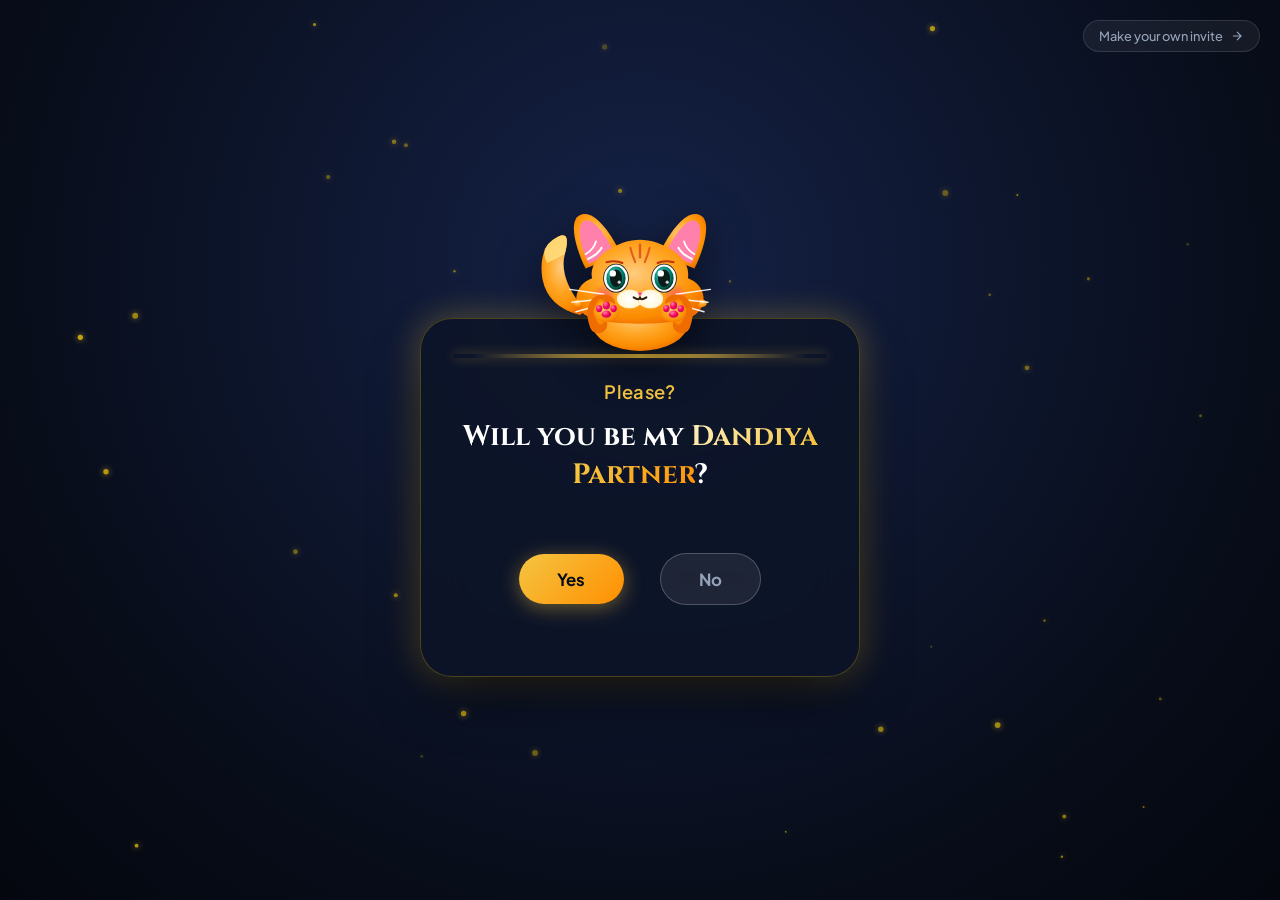
<file: index.html>
<!DOCTYPE html>
<html lang="en">
<head>
  <meta charset="UTF-8">
  <meta name="viewport" content="width=device-width, initial-scale=1.0">
  <title>Will You Be My Dandiya Partner?</title>
  <link rel="icon" type="image/svg+xml" href="favicon.svg">
  <link rel="apple-touch-icon" href="favicon.svg">
  <link rel="preconnect" href="https://fonts.googleapis.com">
  <link rel="preconnect" href="https://fonts.gstatic.com" crossorigin>
  <link href="https://fonts.googleapis.com/css2?family=Cinzel:wght@600;700&family=Plus+Jakarta+Sans:wght@400;500;600;700&display=swap" rel="stylesheet">
  <link rel="stylesheet" href="styles.css">
</head>
<body>
  <!-- Ambient Night Glow Canvas -->
  <canvas id="ambient-canvas"></canvas>

  <!-- Top Link to Create Invite -->
  <header class="top-nav">
    <a href="create.html" class="nav-create-link">
      <span>Make your own invite</span>
      <svg width="14" height="14" viewBox="0 0 24 24" fill="none" stroke="currentColor" stroke-width="2">
        <path d="M5 12h14M12 5l7 7-7 7"/>
      </svg>
    </a>
  </header>

  <main class="card-container">
    <div class="box-wrapper" id="box-wrapper">
      
      <!-- Hanging Cat on the Box Rim -->
      <div class="hanging-cat-wrapper" id="hanging-cat-wrapper">
        <svg class="cat-svg" viewBox="0 0 280 200" id="cat-svg" aria-label="Cute Cat Hanging on Box">
          <defs>
            <!-- Rich Velvet Fur Gradients -->
            <radialGradient id="catFurHead" cx="45%" cy="40%" r="65%">
              <stop offset="0%" stop-color="#ffcc80"/>
              <stop offset="45%" stop-color="#ffa726"/>
              <stop offset="80%" stop-color="#fb8c00"/>
              <stop offset="100%" stop-color="#ef6c00"/>
            </radialGradient>

            <radialGradient id="catCream" cx="50%" cy="50%" r="50%">
              <stop offset="0%" stop-color="#ffffff"/>
              <stop offset="80%" stop-color="#fff8e1"/>
              <stop offset="100%" stop-color="#ffecb3"/>
            </radialGradient>

            <radialGradient id="catIris" cx="40%" cy="35%" r="65%">
              <stop offset="0%" stop-color="#80cbc4"/>
              <stop offset="35%" stop-color="#26a69a"/>
              <stop offset="70%" stop-color="#00796b"/>
              <stop offset="95%" stop-color="#004d40"/>
              <stop offset="100%" stop-color="#00251a"/>
            </radialGradient>

            <radialGradient id="blushSoft" cx="50%" cy="50%" r="50%">
              <stop offset="0%" stop-color="rgba(255, 64, 129, 0.8)"/>
              <stop offset="60%" stop-color="rgba(255, 64, 129, 0.35)"/>
              <stop offset="100%" stop-color="rgba(255, 64, 129, 0)"/>
            </radialGradient>

            <radialGradient id="pawPadGrad" cx="35%" cy="30%" r="70%">
              <stop offset="0%" stop-color="#ff80ab"/>
              <stop offset="65%" stop-color="#f50057"/>
              <stop offset="100%" stop-color="#c51162"/>
            </radialGradient>

            <linearGradient id="tearStreamGrad" x1="0%" y1="0%" x2="0%" y2="100%">
              <stop offset="0%" stop-color="rgba(178, 235, 242, 0)"/>
              <stop offset="30%" stop-color="rgba(77, 208, 225, 0.85)"/>
              <stop offset="85%" stop-color="rgba(0, 188, 212, 0.95)"/>
              <stop offset="100%" stop-color="rgba(128, 222, 234, 1)"/>
            </linearGradient>
          </defs>

          <!-- Animated Tail Swishing Out From Behind the Box -->
          <g id="cat-tail-group" class="cat-tail-group">
            <path id="cat-tail" class="cat-tail" d="M 65 140 Q 25 130 18 95 Q 12 55 38 42 Q 54 34 46 64 Q 38 95 72 135 Z" fill="url(#catFurHead)"/>
            <path d="M 24 75 Q 12 55 38 42 Q 54 34 46 64 Z" fill="#ffe082" opacity="0.85"/>
          </g>

          <!-- Torso Back Behind Ledge -->
          <ellipse cx="140" cy="150" rx="60" ry="35" fill="url(#catFurHead)"/>

          <!-- Left Ear (Softly Rounded with Fluffy Tufts) -->
          <g id="ear-left" class="cat-ear ear-left">
            <path d="M 72 82 C 60 58, 48 18, 68 14 C 88 10, 110 50, 116 64 Z" fill="url(#catFurHead)"/>
            <path d="M 76 76 C 67 60, 58 26, 72 22 C 85 19, 103 52, 108 62 Z" fill="#ff80ab"/>
            <path d="M 72 64 Q 82 58 85 48" stroke="#ffffff" stroke-width="2.2" stroke-linecap="round" fill="none"/>
            <path d="M 75 70 Q 88 64 92 56" stroke="#ffffff" stroke-width="2.5" stroke-linecap="round" fill="none"/>
          </g>

          <!-- Right Ear (Softly Rounded with Fluffy Tufts) -->
          <g id="ear-right" class="cat-ear ear-right">
            <path d="M 208 82 C 220 58, 232 18, 212 14 C 192 10, 170 50, 164 64 Z" fill="url(#catFurHead)"/>
            <path d="M 204 76 C 213 60, 222 26, 208 22 C 195 19, 177 52, 172 62 Z" fill="#ff80ab"/>
            <path d="M 208 64 Q 198 58 195 48" stroke="#ffffff" stroke-width="2.2" stroke-linecap="round" fill="none"/>
            <path d="M 205 70 Q 192 64 188 56" stroke="#ffffff" stroke-width="2.5" stroke-linecap="round" fill="none"/>
          </g>

          <!-- Head Peeking Over the Rim -->
          <g id="cat-head-group" class="cat-head-group">
            <!-- Chubby Head Contour -->
            <path id="cat-head" d="M 80 94 C 58 102, 52 130, 75 142 C 95 154, 185 154, 205 142 C 228 130, 222 102, 200 94 C 205 66, 165 46, 140 46 C 115 46, 75 66, 80 94 Z" fill="url(#catFurHead)"/>

            <!-- Fluffy Cheek Side Tufts -->
            <path d="M 64 120 C 52 122, 55 132, 68 130 Z" fill="url(#catFurHead)"/>
            <path d="M 216 120 C 228 122, 225 132, 212 130 Z" fill="url(#catFurHead)"/>

            <!-- Tabby Stripes -->
            <path d="M 140 52 L 140 68" stroke="#d84315" stroke-width="3" stroke-linecap="round" opacity="0.75"/>
            <path d="M 128 56 C 130 66, 133 70, 134 74" stroke="#d84315" stroke-width="2.6" stroke-linecap="round" opacity="0.75" fill="none"/>
            <path d="M 152 56 C 150 66, 147 70, 146 74" stroke="#d84315" stroke-width="2.6" stroke-linecap="round" opacity="0.75" fill="none"/>

            <!-- Chubby Muzzle Lobes -->
            <ellipse cx="127" cy="120" rx="16" ry="12" fill="url(#catCream)"/>
            <ellipse cx="153" cy="120" rx="16" ry="12" fill="url(#catCream)"/>

            <!-- Blushing Cheeks -->
            <circle id="blush-left" class="cat-blush" cx="95" cy="116" r="15" fill="url(#blushSoft)"/>
            <circle id="blush-right" class="cat-blush" cx="185" cy="116" r="15" fill="url(#blushSoft)"/>

            <!-- Delicate Whiskers -->
            <g stroke="#ffffff" stroke-width="1.8" stroke-linecap="round" opacity="0.9">
              <line x1="95" y1="114" x2="52" y2="108"/>
              <line x1="94" y1="120" x2="55" y2="124"/>
              <line x1="96" y1="126" x2="60" y2="136"/>
              <line x1="185" y1="114" x2="228" y2="108"/>
              <line x1="186" y1="120" x2="225" y2="124"/>
              <line x1="184" y1="126" x2="220" y2="136"/>
            </g>

            <!-- Eyebrows -->
            <g id="cat-eyebrows" class="cat-eyebrows">
              <path id="brow-left" class="brow brow-left" d="M 98 74 Q 110 71 118 75" stroke="#bf360c" stroke-width="2.5" stroke-linecap="round" fill="none"/>
              <path id="brow-right" class="brow brow-right" d="M 182 74 Q 170 71 162 75" stroke="#bf360c" stroke-width="2.5" stroke-linecap="round" fill="none"/>
            </g>

            <!-- Luminous Eyes -->
            <g id="eyes-group" class="eyes-group">
              <!-- Normal / Peeking Eyes -->
              <g id="normal-eyes">
                <ellipse cx="110" cy="94" rx="16" ry="18" fill="#1a1a1a"/>
                <ellipse cx="110" cy="94" rx="15" ry="17" fill="#ffffff"/>
                <ellipse cx="170" cy="94" rx="16" ry="18" fill="#1a1a1a"/>
                <ellipse cx="170" cy="94" rx="15" ry="17" fill="#ffffff"/>

                <!-- Left Eye Iris -->
                <g id="iris-left-container">
                  <ellipse cx="110" cy="94" rx="12" ry="14.5" fill="url(#catIris)"/>
                  <ellipse id="pupil-left" cx="110" cy="94" rx="7.5" ry="11" fill="#0d1b18"/>
                  <circle cx="106" cy="88" r="4" fill="#ffffff"/>
                  <circle cx="114" cy="99" r="2" fill="#ffffff" opacity="0.8"/>
                </g>

                <!-- Right Eye Iris & Tracking Pupil -->
                <g id="iris-right-container">
                  <ellipse cx="170" cy="94" rx="12" ry="14.5" fill="url(#catIris)"/>
                  <g id="pupil-right-group">
                    <ellipse id="pupil-right" cx="170" cy="94" rx="7.5" ry="11" fill="#0d1b18"/>
                    <circle cx="166" cy="88" r="4" fill="#ffffff"/>
                    <circle cx="174" cy="99" r="2" fill="#ffffff" opacity="0.8"/>
                  </g>
                </g>

                <!-- Organic Eyelids -->
                <path id="eyelid-left" class="eyelid" d="M 94 94 C 94 76, 126 76, 126 94 Z" fill="#ffa726"/>
                <path id="eyelid-right" class="eyelid" d="M 154 94 C 154 76, 186 76, 186 94 Z" fill="#ffa726"/>
              </g>

              <!-- Happy Crescent Eyes -->
              <g id="happy-eyes" class="hidden">
                <path d="M 96 96 C 102 82, 118 82, 124 96" stroke="#26170d" stroke-width="4.5" stroke-linecap="round" fill="none"/>
                <path d="M 156 96 C 162 82, 178 82, 184 96" stroke="#26170d" stroke-width="4.5" stroke-linecap="round" fill="none"/>
              </g>

              <!-- Sad Teary Eyes -->
              <g id="sad-eyes" class="hidden">
                <ellipse cx="110" cy="94" rx="16" ry="18" fill="#0b1715"/>
                <ellipse cx="170" cy="94" rx="16" ry="18" fill="#0b1715"/>
                <ellipse cx="110" cy="95" rx="14" ry="16" fill="url(#catIris)" opacity="0.65"/>
                <ellipse cx="170" cy="95" rx="14" ry="16" fill="url(#catIris)" opacity="0.65"/>
                <ellipse cx="110" cy="95" rx="11" ry="13.5" fill="#080f0e"/>
                <ellipse cx="170" cy="95" rx="11" ry="13.5" fill="#080f0e"/>
                
                <circle cx="106" cy="88" r="5" fill="#ffffff"/>
                <circle cx="113" cy="98" r="3" fill="#ffffff" opacity="0.9"/>
                <circle cx="166" cy="88" r="5" fill="#ffffff"/>
                <circle cx="173" cy="98" r="3" fill="#ffffff" opacity="0.9"/>

                <path d="M 98 100 Q 110 108 122 101" stroke="rgba(128, 222, 234, 0.95)" stroke-width="3" fill="none" stroke-linecap="round"/>
                <path d="M 158 100 Q 170 108 182 101" stroke="rgba(128, 222, 234, 0.95)" stroke-width="3" fill="none" stroke-linecap="round"/>

                <!-- Streaming Tears Falling Down the Cheek -->
                <g class="tear-cascade-left">
                  <path class="tear-stream stream-left" d="M 108 106 C 107 119, 104 132, 103 146" stroke="url(#tearStreamGrad)" stroke-width="3.5" fill="none" stroke-linecap="round"/>
                  <circle class="tear-drop drop-left" cx="103" cy="146" r="3.5" fill="#80deea"/>
                </g>
                <g class="tear-cascade-right">
                  <path class="tear-stream stream-right" d="M 172 106 C 173 119, 176 132, 177 146" stroke="url(#tearStreamGrad)" stroke-width="3.5" fill="none" stroke-linecap="round"/>
                  <circle class="tear-drop drop-right" cx="177" cy="146" r="3.5" fill="#80deea"/>
                </g>
              </g>
            </g>

            <!-- Cute Button Nose -->
            <polygon points="137,112 143,112 140,117" fill="#ff4081"/>

            <!-- Mouth -->
            <g id="cat-mouth-group">
              <path id="mouth-normal" d="M 132 118 Q 140 123 140 117 Q 140 123 148 118" stroke="#2e1c0c" stroke-width="2.5" stroke-linecap="round" fill="none"/>
              <path id="mouth-sad" class="hidden mouth-tremble" d="M 133 122 Q 140 116 147 122" stroke="#2e1c0c" stroke-width="2.6" stroke-linecap="round" fill="none"/>
              <g id="mouth-happy" class="hidden">
                <path d="M 132 117 Q 140 130 148 117 Z" fill="#ff4081"/>
                <path d="M 135 122 Q 140 129 145 122" fill="#ff80ab"/>
              </g>
            </g>
          </g>

          <!-- Paws Hooked Over the Top Rim of the Box -->
          <g id="paws-layer">
            
            <!-- Left Paw (Hooked Over Box Rim) -->
            <g id="paw-left" class="cat-paw paw-left">
              <!-- Arm curving from behind ledge -->
              <path d="M 88 152 C 82 136, 86 122, 98 126" stroke="url(#catFurHead)" stroke-width="22" stroke-linecap="round" fill="none"/>
              <!-- Marshmallow Paw Clasping Ledge Rim -->
              <g id="paw-left-hand">
                <ellipse cx="98" cy="136" rx="16" ry="13" fill="url(#catFurHead)"/>
                <ellipse cx="98" cy="139" rx="6" ry="4.5" fill="url(#pawPadGrad)"/>
                <ellipse cx="89" cy="132" rx="4" ry="4.5" fill="url(#pawPadGrad)"/>
                <ellipse cx="98" cy="128" rx="4.5" ry="5" fill="url(#pawPadGrad)"/>
                <ellipse cx="107" cy="132" rx="4" ry="4.5" fill="url(#pawPadGrad)"/>
              </g>
            </g>

            <!-- Right Paw (Hooked Over Box Rim, Wiggles on Peek) -->
            <g id="paw-right" class="cat-paw paw-right">
              <!-- Arm curving from behind ledge -->
              <path d="M 192 152 C 198 136, 194 122, 182 126" stroke="url(#catFurHead)" stroke-width="22" stroke-linecap="round" fill="none"/>
              <!-- Marshmallow Paw Clasping Ledge Rim -->
              <g id="paw-right-hand">
                <ellipse cx="182" cy="136" rx="16" ry="13" fill="url(#catFurHead)"/>
                <ellipse cx="182" cy="139" rx="6" ry="4.5" fill="url(#pawPadGrad)"/>
                <ellipse cx="173" cy="132" rx="4" ry="4.5" fill="url(#pawPadGrad)"/>
                <ellipse cx="182" cy="128" rx="4.5" ry="5" fill="url(#pawPadGrad)"/>
                <ellipse cx="191" cy="132" rx="4" ry="4.5" fill="url(#pawPadGrad)"/>
              </g>
            </g>

          </g>

        </svg>
      </div>

      <!-- The Main Box / Card -->
      <div class="invite-card" id="invite-card">
        
        <!-- Box Golden Ledge Bar -->
        <div class="box-ledge-rim"></div>

        <!-- Dynamic Emotion Word -->
        <div class="emotion-word-wrapper">
          <span id="emotion-word" class="emotion-word">Please?</span>
        </div>

        <!-- The Big Question -->
        <h1 class="main-title" id="main-title">
          Will you be my <span class="highlight-dandiya">Dandiya Partner</span><span id="partner-name-display"></span>?
        </h1>

        <!-- Buttons Arena -->
        <div class="button-arena" id="button-arena">
          <button id="btn-yes" class="btn btn-yes">
            <span>Yes</span>
          </button>

          <!-- No Button -->
          <button id="btn-no" class="btn btn-no">
            <span>No</span>
          </button>
        </div>

        <!-- Animated Cat Thief Sprite (Appears when snatching 'No' button and running away!) -->
        <div id="cat-thief" class="cat-thief hidden">
          <svg viewBox="0 0 120 100" class="thief-svg">
            <defs>
              <radialGradient id="thiefFur" cx="45%" cy="40%" r="65%">
                <stop offset="0%" stop-color="#ffcc80"/>
                <stop offset="50%" stop-color="#ffa726"/>
                <stop offset="100%" stop-color="#ef6c00"/>
              </radialGradient>
              <radialGradient id="thiefCream" cx="50%" cy="50%" r="50%">
                <stop offset="0%" stop-color="#ffffff"/>
                <stop offset="100%" stop-color="#fff8e1"/>
              </radialGradient>
            </defs>
            <!-- Cat Tail Swishing Behind While Running -->
            <path d="M 38 72 Q 18 68 12 48 Q 8 28 22 22 Q 35 18 30 38 Z" fill="url(#thiefFur)"/>
            <!-- Body -->
            <ellipse cx="62" cy="62" rx="34" ry="23" fill="url(#thiefFur)"/>
            <ellipse cx="62" cy="66" rx="20" ry="14" fill="url(#thiefCream)"/>
            <!-- Head looking back playfully -->
            <ellipse cx="86" cy="44" rx="21" ry="18" fill="url(#thiefFur)"/>
            <!-- Ears -->
            <polygon points="78,28 70,12 88,22" fill="url(#thiefFur)"/>
            <polygon points="96,30 104,14 90,22" fill="url(#thiefFur)"/>
            <!-- Big Wink / Happy Cheeky Eyes -->
            <path d="M 80 43 Q 86 36 92 43" stroke="#26170d" stroke-width="3" stroke-linecap="round" fill="none"/>
            <ellipse cx="98" cy="42" rx="3.5" ry="4.5" fill="#0d1b18"/>
            <circle cx="97" cy="40" r="1.3" fill="#ffffff"/>
            <!-- Tiny Pink Nose -->
            <polygon points="88,48 92,48 90,51" fill="#ff4081"/>
            <!-- Cute Whiskers -->
            <line x1="82" y1="48" x2="68" y2="46" stroke="#ffffff" stroke-width="1.4" stroke-linecap="round"/>
            <line x1="82" y1="51" x2="69" y2="52" stroke="#ffffff" stroke-width="1.4" stroke-linecap="round"/>
            <!-- The Stolen 'No' Button Clutched in Front Paws -->
            <g transform="translate(62, 54) rotate(-10)">
              <rect x="0" y="0" width="38" height="22" rx="11" fill="rgba(10, 16, 35, 0.95)" stroke="#f5c542" stroke-width="1.8"/>
              <text x="19" y="15" fill="#f5c542" font-family="'Plus Jakarta Sans', sans-serif" font-size="11" font-weight="700" text-anchor="middle">No</text>
            </g>
            <!-- Clutched Paws holding the button -->
            <ellipse cx="66" cy="66" rx="5.5" ry="4.2" fill="url(#thiefFur)"/>
            <ellipse cx="88" cy="64" rx="5.5" ry="4.2" fill="url(#thiefFur)"/>
            <!-- Running Back Paws (Pitter-Patter) -->
            <g class="running-paws">
              <ellipse cx="42" cy="82" rx="6" ry="4" fill="url(#thiefFur)"/>
              <ellipse cx="58" cy="84" rx="6" ry="4" fill="url(#thiefFur)"/>
            </g>
          </svg>
          <div class="thief-speech">Mine! You can't click No!</div>
        </div>

        <!-- Simple Success Screen (Revealed on YES) -->
        <div class="celebration-container" id="celebration-container" style="display: none;">
          <h2 class="celebration-heading">Yay!</h2>
          <p class="celebration-duo" id="celebration-duo-text">
            Can't wait to dance with you!
          </p>
          <p class="celebration-sender" id="celebration-sender-subtext"></p>
          
          <a id="whatsapp-link" href="#" target="_blank" class="btn btn-reply">
            <span id="reply-btn-text">Send Reply</span>
          </a>

          <div class="create-own-prompt">
            <a href="create.html">Make an invite for someone else</a>
          </div>
        </div>

      </div>
    </div>
  </main>

  <script src="app.js"></script>
</body>
</html>
</file>
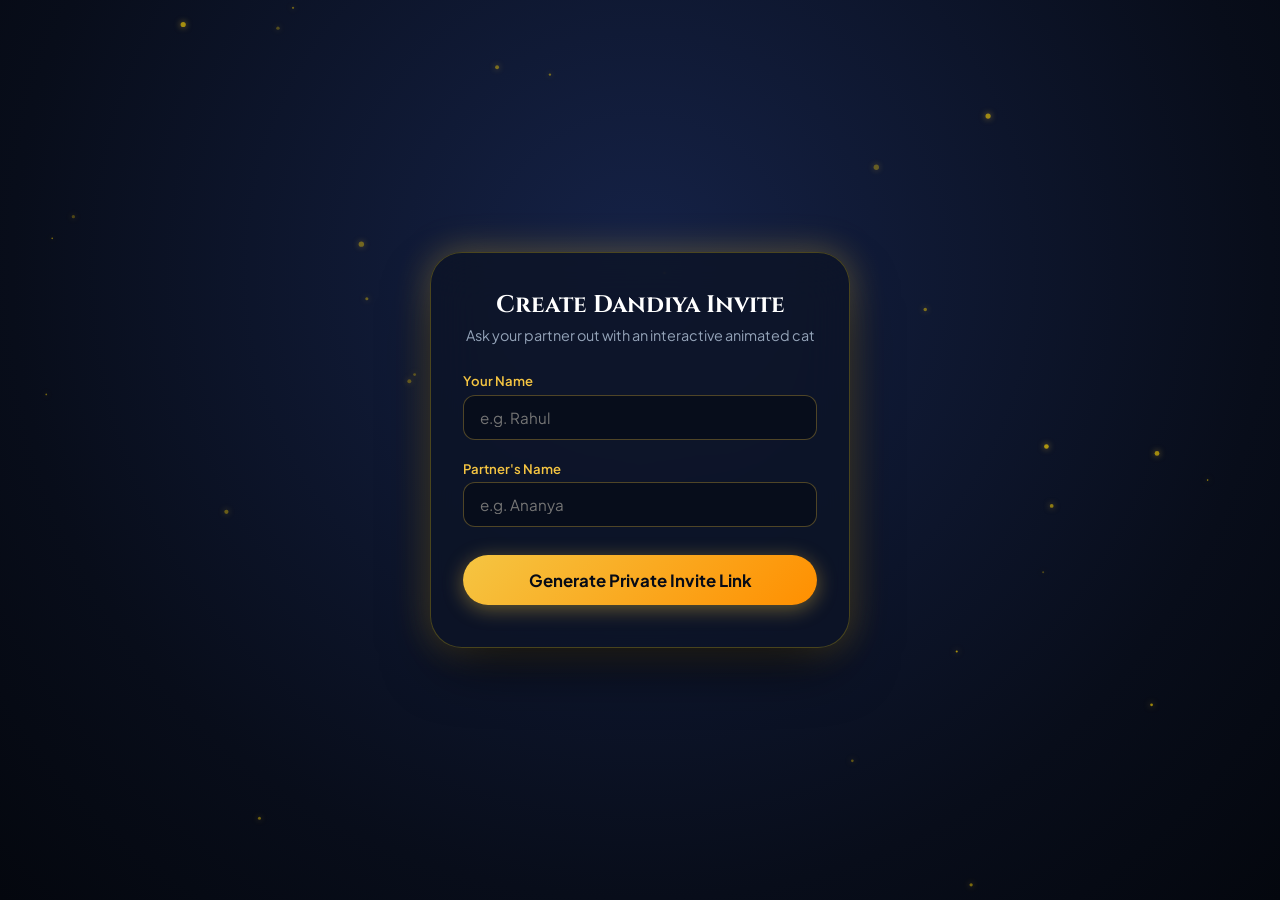
<file: create.html>
<!DOCTYPE html>
<html lang="en">
<head>
  <meta charset="UTF-8">
  <meta name="viewport" content="width=device-width, initial-scale=1.0">
  <title>Create Your Dandiya Partner Invite</title>
  <link rel="icon" type="image/svg+xml" href="favicon.svg">
  <link rel="apple-touch-icon" href="favicon.svg">
  <link rel="preconnect" href="https://fonts.googleapis.com">
  <link rel="preconnect" href="https://fonts.gstatic.com" crossorigin>
  <link href="https://fonts.googleapis.com/css2?family=Cinzel:wght@600;700&family=Plus+Jakarta+Sans:wght@400;500;600;700&display=swap" rel="stylesheet">
  <link rel="stylesheet" href="styles.css">
</head>
<body>
  <!-- Ambient Night Glow Canvas -->
  <canvas id="ambient-canvas"></canvas>

  <main class="card-container create-card">
    <div class="invite-card">
      <h1 class="create-title">Create Dandiya Invite</h1>
      <p class="create-subtitle">Ask your partner out with an interactive animated cat</p>

      <form id="invite-form" class="create-form">
        <div class="field-group">
          <label for="from-name">Your Name</label>
          <input type="text" id="from-name" placeholder="e.g. Rahul" required autocomplete="off">
        </div>

        <div class="field-group">
          <label for="to-name">Partner's Name</label>
          <input type="text" id="to-name" placeholder="e.g. Ananya" required autocomplete="off">
        </div>

        <button type="submit" class="btn btn-yes btn-generate">
          <span>Generate Private Invite Link</span>
        </button>
      </form>

      <!-- Result Link Box (Hidden initially) -->
      <div id="result-box" class="result-card" style="display: none;">
        <div class="result-label">Your Private Link (Names Encrypted):</div>
        <div class="link-box">
          <input type="text" id="share-link-input" readonly>
          <button id="copy-btn" class="btn btn-copy">Copy</button>
        </div>
        <div class="result-actions">
          <a id="preview-anchor" href="#" target="_blank" class="preview-link">
            Open & test preview
          </a>
        </div>
      </div>

    </div>
  </main>

  <script>
    document.addEventListener('DOMContentLoaded', () => {
      initAmbientCanvas();

      const form = document.getElementById('invite-form');
      const resultBox = document.getElementById('result-box');
      const linkInput = document.getElementById('share-link-input');
      const copyBtn = document.getElementById('copy-btn');
      const previewAnchor = document.getElementById('preview-anchor');

      // Obfuscate / Encrypt payload so names are NOT visible in the URL
      function encryptPayload(to, from) {
        const payload = JSON.stringify({ t: to, f: from, v: 2 });
        // Base64 encode and URL-safe transformation
        const encoded = btoa(unescape(encodeURIComponent(payload)))
          .replace(/\+/g, '-')
          .replace(/\//g, '_')
          .replace(/=+$/, '');
        return encoded;
      }

      form.addEventListener('submit', (e) => {
        e.preventDefault();
        const from = document.getElementById('from-name').value.trim();
        const to = document.getElementById('to-name').value.trim();

        const token = encryptPayload(to, from);
        const baseUrl = window.location.origin + window.location.pathname.replace('create.html', 'index.html');
        const finalUrl = `${baseUrl}?c=${token}`;

        linkInput.value = finalUrl;
        previewAnchor.href = finalUrl;
        resultBox.style.display = 'block';

        // Auto copy to clipboard
        navigator.clipboard.writeText(finalUrl).then(() => {
          copyBtn.textContent = 'Copied!';
          setTimeout(() => { copyBtn.textContent = 'Copy'; }, 2000);
        });
      });

      copyBtn.addEventListener('click', () => {
        navigator.clipboard.writeText(linkInput.value).then(() => {
          copyBtn.textContent = 'Copied!';
          setTimeout(() => { copyBtn.textContent = 'Copy'; }, 2000);
        });
      });
    });

    // Ambient floating lights
    function initAmbientCanvas() {
      const canvas = document.getElementById('ambient-canvas');
      if (!canvas) return;
      const ctx = canvas.getContext('2d');
      let width = (canvas.width = window.innerWidth);
      let height = (canvas.height = window.innerHeight);

      window.addEventListener('resize', () => {
        width = canvas.width = window.innerWidth;
        height = canvas.height = window.innerHeight;
      });

      const particles = [];
      for (let i = 0; i < 30; i++) {
        particles.push({
          x: Math.random() * width,
          y: Math.random() * height,
          r: Math.random() * 2 + 0.8,
          speedY: -Math.random() * 0.3 - 0.1,
          alpha: Math.random() * 0.5 + 0.2
        });
      }

      function loop() {
        ctx.clearRect(0, 0, width, height);
        for (let p of particles) {
          p.y += p.speedY;
          if (p.y < 0) p.y = height;
          ctx.beginPath();
          ctx.arc(p.x, p.y, p.r, 0, Math.PI * 2);
          ctx.fillStyle = `rgba(255, 215, 0, ${p.alpha})`;
          ctx.shadowBlur = 6;
          ctx.shadowColor = '#f5c542';
          ctx.fill();
        }
        requestAnimationFrame(loop);
      }
      loop();
    }
  </script>
</body>
</html>
</file>
<file: styles.css>
/* ==========================================================================
   Dandiya Partner Invite - Minimalist Animated Theme
   Engineered with the 'animate' skill:
   - Cat looking from above the box (hanging over the rim)
   - Dynamic Cat Thief: grabs the 'No' button and runs away with it!
   - Kindchenschema psychological cuteness triggers
   - Flowing translucent tear cascades (No static sweat drops!)
   - Custom browser tab favicon
   - Zero Unicode emojis
   ========================================================================== */

:root {
  --bg-deep: #080d1a;
  --bg-card: rgba(13, 20, 38, 0.82);
  --card-border: rgba(255, 215, 0, 0.25);
  --gold-primary: #f5c542;
  --gold-bright: #ffd54f;
  --gold-glow: rgba(245, 197, 66, 0.35);
  --rose-pink: #ff4081;
  --text-white: #ffffff;
  --text-dim: #94a3b8;

  --font-serif: 'Cinzel', Georgia, serif;
  --font-sans: 'Plus Jakarta Sans', -apple-system, BlinkMacSystemFont, sans-serif;

  --ease-out: cubic-bezier(0.23, 1, 0.32, 1);
  --ease-spring: cubic-bezier(0.34, 1.56, 0.64, 1);
}

*, *::before, *::after {
  box-sizing: border-box;
  margin: 0;
  padding: 0;
}

html, body {
  width: 100%;
  height: 100%;
  font-family: var(--font-sans);
  background-color: var(--bg-deep);
  color: var(--text-white);
  overflow-x: hidden;
  user-select: none;
}

body {
  display: flex;
  flex-direction: column;
  align-items: center;
  justify-content: center;
  position: relative;
  background: radial-gradient(circle at 50% 30%, #152247 0%, #080d1a 70%, #04070e 100%);
  min-height: 100vh;
  padding: 2rem 1.5rem;
}

/* Ambient Canvas Background */
#ambient-canvas {
  position: fixed;
  top: 0;
  left: 0;
  width: 100%;
  height: 100%;
  pointer-events: none;
  z-index: 1;
}

/* Minimal Top Navigation */
.top-nav {
  position: fixed;
  top: 1.25rem;
  right: 1.25rem;
  z-index: 50;
}

.nav-create-link {
  display: inline-flex;
  align-items: center;
  gap: 0.4rem;
  font-size: 0.8rem;
  font-weight: 500;
  color: var(--text-dim);
  text-decoration: none;
  padding: 0.45rem 0.95rem;
  background: rgba(255, 255, 255, 0.06);
  border: 1px solid rgba(255, 255, 255, 0.12);
  border-radius: 9999px;
  backdrop-filter: blur(8px);
  transition: all 0.2s var(--ease-out);
}

.nav-create-link:hover {
  color: var(--gold-primary);
  border-color: rgba(245, 197, 66, 0.35);
  background: rgba(255, 255, 255, 0.1);
  transform: translateY(-1px);
}

/* Main Box Structure */
.card-container {
  position: relative;
  z-index: 10;
  width: 100%;
  max-width: 440px;
  margin: auto;
}

.box-wrapper {
  position: relative;
  margin-top: 95px; /* Ample space for the hanging cat peeking from above the box */
}

/* ==========================================================================
   Hanging Cat Over the Box
   ========================================================================== */
.hanging-cat-wrapper {
  position: absolute;
  top: -115px;
  left: 50%;
  transform: translateX(-50%);
  width: 250px;
  height: 160px;
  z-index: 25;
  pointer-events: none;
  transition: transform 0.3s var(--ease-spring);
}

.cat-svg {
  width: 100%;
  height: 100%;
  overflow: visible;
  filter: drop-shadow(0 12px 20px rgba(0, 0, 0, 0.55));
}

/* Natural Tail Swishing with Momentum */
.cat-tail {
  transform-origin: 65px 140px;
  animation: tailSway 3.4s cubic-bezier(0.45, 0, 0.55, 1) infinite alternate;
}

@keyframes tailSway {
  0% { transform: rotate(-6deg); }
  100% { transform: rotate(18deg); }
}

/* Ears - Spring Loaded Natural Articulation */
.cat-ear {
  transition: transform 0.35s var(--ease-spring);
}
.ear-left { transform-origin: 72px 82px; }
.ear-right { transform-origin: 208px 82px; }

.cat-ear.twitch {
  animation: earTwitch 0.4s ease-in-out;
}

@keyframes earTwitch {
  0% { transform: rotate(0deg); }
  50% { transform: rotate(-9deg); }
  100% { transform: rotate(0deg); }
}

/* Sad Droopy Ears */
.cat-state-sad .ear-left { transform: rotate(-22deg) translateY(6px); }
.cat-state-sad .ear-right { transform: rotate(22deg) translateY(6px); }

/* Happy Perky Ears */
.cat-state-happy .ear-left { transform: rotate(10deg) translateY(-4px); }
.cat-state-happy .ear-right { transform: rotate(-10deg) translateY(-4px); }

/* Crying Pinned Ears (Exit Intent) */
.cat-state-crying .ear-left { transform: rotate(-26deg) translateY(8px); }
.cat-state-crying .ear-right { transform: rotate(26deg) translateY(8px); }

/* Eyebrows - Sad Angles */
.cat-eyebrows .brow {
  transition: transform 0.3s var(--ease-spring);
}
.brow-left { transform-origin: 108px 74px; }
.brow-right { transform-origin: 172px 74px; }

.cat-state-sad .brow-left, .cat-state-crying .brow-left {
  transform: rotate(12deg) translateY(2px);
}
.cat-state-sad .brow-right, .cat-state-crying .brow-right {
  transform: rotate(-12deg) translateY(2px);
}

/* Cheeks & Blush */
.cat-blush {
  transition: opacity 0.3s var(--ease-out), transform 0.3s var(--ease-spring);
  opacity: 0.75;
}

.cat-state-happy .cat-blush {
  opacity: 1;
  transform: scale(1.3);
}

/* Organic Blinking */
.eyelid {
  transform-origin: 50% 80px;
  transform: scaleY(0);
  transition: transform 0.08s ease-in-out;
}

.blinking .eyelid {
  transform: scaleY(1);
}

/* Pupils Dynamic Smooth Tracking */
#pupil-left, #pupil-right {
  transition: transform 0.06s linear;
}

/* Flowing Translucent Tear Cascades */
.tear-cascade-left, .tear-cascade-right {
  animation: tearCascade 1.3s cubic-bezier(0.4, 0, 0.2, 1) infinite;
}

.tear-cascade-right {
  animation-delay: 0.4s;
}

@keyframes tearCascade {
  0% { opacity: 0; transform: translateY(-4px) scale(0.65); }
  25% { opacity: 0.95; }
  75% { opacity: 0.95; transform: translateY(16px) scale(1); }
  100% { opacity: 0; transform: translateY(28px) scale(1.15); }
}

/* Quivering Sad Lower Lip */
.mouth-tremble {
  animation: lipQuiver 0.2s infinite alternate ease-in-out;
}

@keyframes lipQuiver {
  0% { transform: translateY(0); }
  100% { transform: translateY(1.5px); }
}

/* Paws Clutching the Rim of the Box */
.cat-paw {
  transition: transform 0.35s var(--ease-spring);
}

.paw-left { transform-origin: 98px 148px; }
.paw-right { transform-origin: 182px 148px; }

/* Peeking: Paws hooked over the rim */
.cat-state-peeking .paw-left { transform: translate(0, 0); }
.cat-state-peeking .paw-right { transform: translate(0, 0); }

/* Peek Open: Right paw gently wiggles to peek down */
.cat-state-peeking.peek-open .paw-right {
  transform: translate(2px, -3px) rotate(5deg);
}

/* Happy: Both paws tap the rim excitedly in celebration */
.cat-state-happy .paw-left { transform: translateY(-8px) rotate(10deg); }
.cat-state-happy .paw-right { transform: translateY(-8px) rotate(-10deg); }

/* Sad / Pleading */
.cat-state-sad .paw-left { transform: translateY(4px); }
.cat-state-sad .paw-right { transform: translateY(4px); }

/* Crying / Panic (Holding cheeks above rim) */
.cat-state-crying .paw-left { transform: translateY(-26px) rotate(-22deg); }
.cat-state-crying .paw-right { transform: translateY(-26px) rotate(22deg); }

/* Celebrate: Paws wave high above the box! */
.cat-state-celebrate .paw-left {
  transform: translateY(-48px) rotate(-40deg);
  animation: victoryPawLeft 0.5s ease-in-out infinite alternate;
}
.cat-state-celebrate .paw-right {
  transform: translateY(-50px) rotate(40deg);
  animation: victoryPawRight 0.5s 0.25s ease-in-out infinite alternate;
}

@keyframes victoryPawLeft {
  0% { transform: translateY(-48px) rotate(-40deg); }
  100% { transform: translateY(-56px) rotate(-22deg); }
}

@keyframes victoryPawRight {
  0% { transform: translateY(-50px) rotate(40deg); }
  100% { transform: translateY(-58px) rotate(22deg); }
}

.hidden {
  display: none !important;
}

/* ==========================================================================
   The Main Box / Card
   ========================================================================== */
.invite-card {
  position: relative;
  background: var(--bg-card);
  border: 1.5px solid var(--card-border);
  border-radius: 32px;
  padding: 2.2rem 2rem 2.6rem;
  text-align: center;
  backdrop-filter: blur(24px);
  -webkit-backdrop-filter: blur(24px);
  box-shadow: 0 25px 60px -15px rgba(0, 0, 0, 0.85), 0 0 35px var(--gold-glow);
  overflow: visible;
}

/* Top Ledge Glow Rim */
.box-ledge-rim {
  width: 100%;
  height: 4px;
  background: linear-gradient(90deg, transparent 5%, #f5c542 50%, transparent 95%);
  border-radius: 4px;
  margin-bottom: 1.4rem;
  box-shadow: 0 0 12px var(--gold-glow);
}

/* Minimalist Emotion Word */
.emotion-word-wrapper {
  min-height: 28px;
  margin-bottom: 0.6rem;
}

.emotion-word {
  display: inline-block;
  font-size: 1.15rem;
  font-weight: 600;
  color: var(--gold-primary);
  letter-spacing: 0.02em;
  transition: transform 0.2s var(--ease-out), opacity 0.2s var(--ease-out);
}

/* The Big Question */
.main-title {
  font-family: var(--font-serif);
  font-size: clamp(1.4rem, 4.2vw, 1.75rem);
  font-weight: 700;
  line-height: 1.35;
  color: #ffffff;
  margin-bottom: 2.4rem;
  padding: 0 0.5rem;
}

.highlight-dandiya {
  background: linear-gradient(135deg, #fff3c4 0%, #f5c542 50%, #ff8f00 100%);
  -webkit-background-clip: text;
  -webkit-text-fill-color: transparent;
}

#partner-name-display {
  color: var(--gold-bright);
}

/* ==========================================================================
   Buttons Arena
   ========================================================================== */
.button-arena {
  position: relative;
  min-height: 95px;
  display: flex;
  align-items: center;
  justify-content: center;
  gap: 2.25rem;
  margin-bottom: 0.5rem;
}

.btn {
  display: inline-flex;
  align-items: center;
  justify-content: center;
  padding: 0.9rem 2.4rem;
  font-family: var(--font-sans);
  font-size: 1.05rem;
  font-weight: 700;
  border-radius: 9999px;
  cursor: pointer;
  border: none;
  outline: none;
  text-decoration: none;
  user-select: none;
  transition: transform 0.22s var(--ease-spring), box-shadow 0.2s var(--ease-out), background 0.25s var(--ease-out);
}

/* Yes Button - Centered Hero */
.btn-yes {
  background: linear-gradient(135deg, #f5c542 0%, #ff8f00 100%);
  color: #070b16;
  box-shadow: 0 4px 20px rgba(245, 197, 66, 0.4);
  position: relative;
  z-index: 5;
}

@media (hover: hover) and (pointer: fine) {
  .btn-yes:hover {
    transform: scale(1.1);
    box-shadow: 0 8px 32px rgba(245, 197, 66, 0.7);
  }
}

/* No Button */
.btn-no {
  background: rgba(255, 255, 255, 0.08);
  color: var(--text-dim);
  border: 1px solid rgba(255, 255, 255, 0.22);
  backdrop-filter: blur(8px);
  position: relative;
  z-index: 10;
  transition: transform 0.3s var(--ease-out), opacity 0.25s ease;
}

/* ==========================================================================
   Cat Thief Animation (Grabs 'No' button and runs away!)
   ========================================================================== */
.cat-thief {
  position: absolute;
  width: 140px;
  height: 110px;
  z-index: 30;
  pointer-events: auto;
  cursor: pointer;
  transition: left 0.45s cubic-bezier(0.34, 1.3, 0.64, 1), top 0.45s cubic-bezier(0.34, 1.3, 0.64, 1), transform 0.3s var(--ease-spring);
  filter: drop-shadow(0 10px 18px rgba(0, 0, 0, 0.6));
}

.thief-svg {
  width: 100%;
  height: 100%;
  overflow: visible;
}

.running-paws {
  animation: pitterPatter 0.22s infinite alternate ease-in-out;
}

@keyframes pitterPatter {
  0% { transform: translateY(0); }
  100% { transform: translateY(4px); }
}

.thief-speech {
  position: absolute;
  top: -24px;
  left: 50%;
  transform: translateX(-50%);
  background: rgba(14, 21, 41, 0.95);
  border: 1px solid var(--gold-primary);
  border-radius: 9999px;
  padding: 0.25rem 0.75rem;
  font-size: 0.75rem;
  font-weight: 700;
  color: var(--gold-bright);
  white-space: nowrap;
  box-shadow: 0 4px 15px rgba(0, 0, 0, 0.5);
  pointer-events: none;
}

/* ==========================================================================
   Celebration View
   ========================================================================== */
.celebration-container {
  animation: enterScale 0.4s var(--ease-spring) forwards;
}

@keyframes enterScale {
  0% { transform: scale(0.95); opacity: 0; }
  100% { transform: scale(1); opacity: 1; }
}

.celebration-heading {
  font-family: var(--font-serif);
  font-size: 2.4rem;
  font-weight: 800;
  color: var(--gold-primary);
  margin-bottom: 0.35rem;
}

.celebration-duo {
  font-size: 1.15rem;
  font-weight: 600;
  color: #ffffff;
  margin-bottom: 0.35rem;
}

.celebration-sender {
  font-size: 0.92rem;
  color: var(--text-dim);
  margin-bottom: 1.5rem;
}

.btn-reply {
  background: #25d366;
  color: #ffffff;
  box-shadow: 0 6px 20px rgba(37, 211, 102, 0.35);
  padding: 0.85rem 2rem;
  margin-bottom: 1.5rem;
}

.btn-reply:hover {
  background: #20ba59;
  transform: translateY(-2px);
  box-shadow: 0 8px 25px rgba(37, 211, 102, 0.5);
}

.create-own-prompt a {
  font-size: 0.82rem;
  color: var(--text-dim);
  text-decoration: underline;
  transition: color 0.2s ease;
}

.create-own-prompt a:hover {
  color: var(--gold-primary);
}

/* ==========================================================================
   Create Page Specific Styles
   ========================================================================== */
.create-card {
  max-width: 420px;
}

.create-title {
  font-family: var(--font-serif);
  font-size: 1.5rem;
  color: #ffffff;
  margin-bottom: 0.35rem;
}

.create-subtitle {
  font-size: 0.9rem;
  color: var(--text-dim);
  margin-bottom: 1.75rem;
}

.create-form {
  display: flex;
  flex-direction: column;
  gap: 1.25rem;
  text-align: left;
}

.field-group label {
  display: block;
  font-size: 0.82rem;
  font-weight: 600;
  color: var(--gold-primary);
  margin-bottom: 0.35rem;
}

.field-group input {
  width: 100%;
  padding: 0.75rem 1rem;
  background: rgba(8, 13, 26, 0.85);
  border: 1px solid rgba(245, 197, 66, 0.3);
  border-radius: 12px;
  color: #ffffff;
  font-family: var(--font-sans);
  font-size: 0.95rem;
  outline: none;
  transition: border-color 0.2s var(--ease-out), box-shadow 0.2s var(--ease-out);
}

.field-group input:focus {
  border-color: var(--gold-bright);
  box-shadow: 0 0 12px rgba(245, 197, 66, 0.3);
}

.btn-generate {
  width: 100%;
  margin-top: 0.5rem;
}

.result-card {
  margin-top: 1.5rem;
  padding-top: 1.5rem;
  border-top: 1px dashed rgba(245, 197, 66, 0.3);
  animation: enterScale 0.3s var(--ease-spring) forwards;
}

.result-label {
  font-size: 0.82rem;
  font-weight: 600;
  color: var(--gold-bright);
  margin-bottom: 0.45rem;
  text-align: left;
}

.link-box {
  display: flex;
  gap: 0.5rem;
  margin-bottom: 1rem;
}

.link-box input {
  flex-grow: 1;
  padding: 0.65rem 0.85rem;
  background: rgba(8, 13, 26, 0.9);
  border: 1px solid rgba(255, 255, 255, 0.15);
  border-radius: 10px;
  color: #ffffff;
  font-family: monospace;
  font-size: 0.82rem;
}

.btn-copy {
  padding: 0.65rem 1.25rem;
  font-size: 0.85rem;
  background: var(--gold-primary);
  color: #070b16;
}

.result-actions {
  display: flex;
  justify-content: space-between;
  align-items: center;
}

.preview-link {
  font-size: 0.82rem;
  color: var(--gold-primary);
  text-decoration: underline;
}

/* Reduced Motion Handling */
@media (prefers-reduced-motion: reduce) {
  .cat-tail, .tear-cascade-left, .tear-cascade-right, .mouth-tremble, .cat-state-celebrate .paw-left, .cat-state-celebrate .paw-right {
    animation: none !important;
  }
}
</file>
